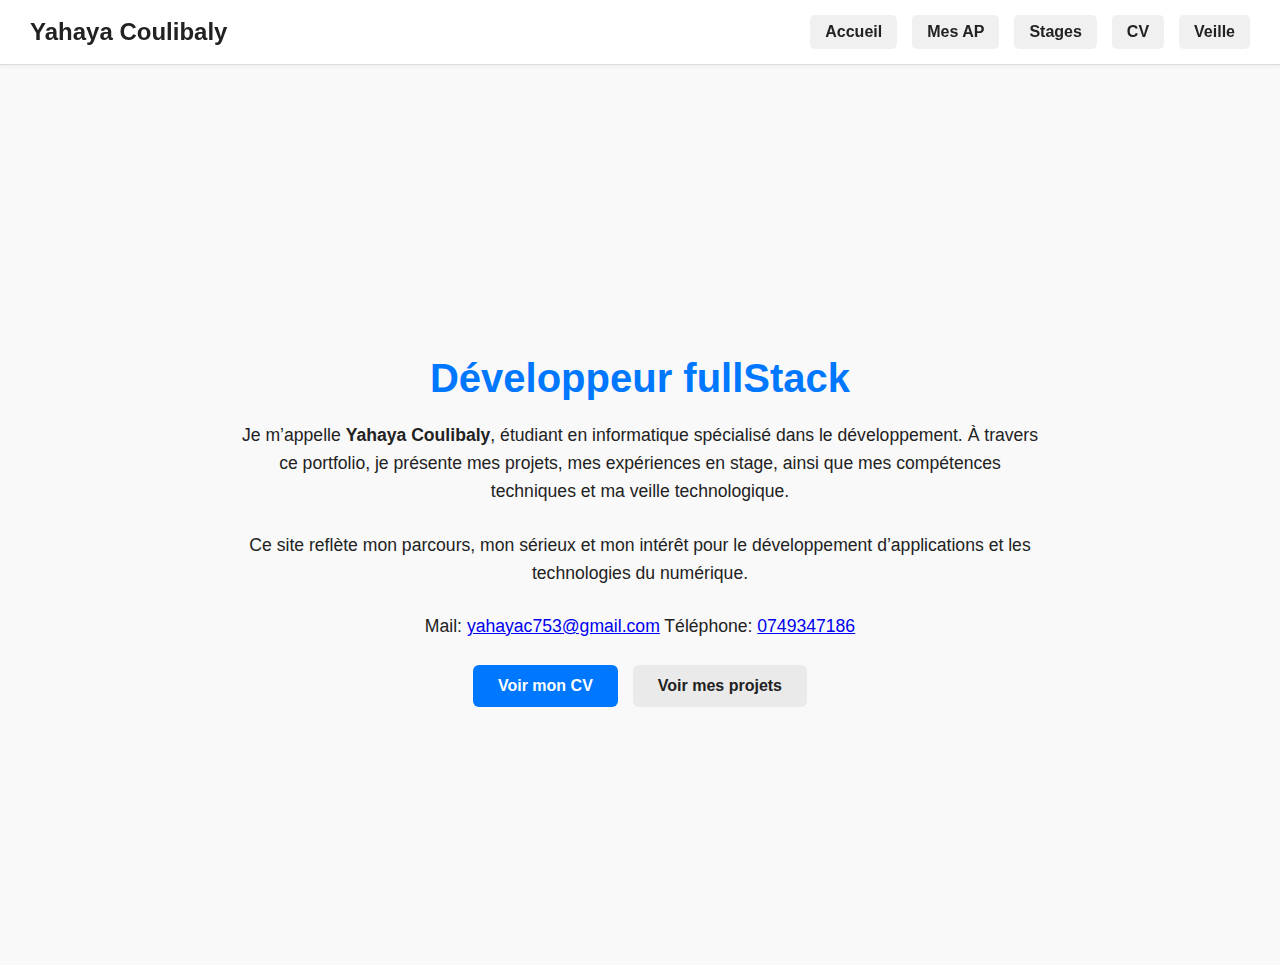
<file: index.html>
<!DOCTYPE html>
<html lang="fr">
<head>
  <meta charset="UTF-8">
  <meta name="viewport" content="width=device-width, initial-scale=1.0">
  <title>Portfolio | Yahaya Coulibaly</title>

  <style>
    body {
      margin: 0;
      font-family: Arial, sans-serif;
      background-color: #f9f9f9;
      color: #222;
    }

    /* ===== HEADER ===== */
    header {
      background: #ffffff;
      border-bottom: 1px solid #ddd;
      display: flex;
      justify-content: space-between;
      align-items: center;
      padding: 15px 30px;
      position: sticky;
      top: 0;
      z-index: 1000;
      box-shadow: 0 2px 4px rgba(0,0,0,0.05);
    }

    header h1 {
      font-size: 1.5rem;
      margin: 0;
    }

    nav {
      display: flex;
      gap: 15px;
    }

    nav a {
      text-decoration: none;
      font-weight: bold;
      color: #222;
      padding: 8px 15px;
      border-radius: 5px;
      background-color: #f0f0f0;
      transition: 0.3s;
    }

    nav a:hover {
      background-color: #0077ff;
      color: #ffffff;
    }

    /* ===== MENU MOBILE ===== */
    .menu-toggle {
      display: none;
      font-size: 1.8rem;
      cursor: pointer;
    }

    @media (max-width: 768px) {
      nav {
        display: none;
        flex-direction: column;
        position: absolute;
        top: 60px;
        right: 30px;
        background: white;
        border: 1px solid #ddd;
        padding: 10px;
        border-radius: 5px;
        box-shadow: 0 2px 8px rgba(0,0,0,0.1);
      }

      nav.active {
        display: flex;
      }

      .menu-toggle {
        display: block;
      }
    }

    /* ===== SECTION ACCUEIL ===== */
    main {
      min-height: calc(100vh - 80px);
      display: flex;
      align-items: center;
      justify-content: center;
      padding: 40px 20px;
    }

    .hero {
      max-width: 800px;
      text-align: center;
    }

    .hero h2 {
      font-size: 2.5rem;
      margin-bottom: 20px;
      color: #0077ff;
    }

    .hero p {
      font-size: 1.1rem;
      line-height: 1.6;
      margin-bottom: 25px;
    }

    .buttons {
      display: flex;
      justify-content: center;
      gap: 15px;
      flex-wrap: wrap;
    }

    .buttons a {
      text-decoration: none;
      padding: 12px 25px;
      border-radius: 6px;
      font-weight: bold;
      transition: 0.3s;
    }

    .btn-primary {
      background-color: #0077ff;
      color: white;
    }

    .btn-primary:hover {
      background-color: #005fcc;
    }

    .btn-secondary {
      background-color: #eaeaea;
      color: #222;
    }

    .btn-secondary:hover {
      background-color: #d5d5d5;
    }
  </style>
</head>

<body>

  <!-- ===== HEADER ===== -->
  <header>
    <h1>Yahaya Coulibaly</h1>
    <span class="menu-toggle" onclick="toggleMenu()">☰</span>
    <nav id="menu">
      <a href="index.html">Accueil</a>
      <a href="AP/MenuAp.html">Mes AP</a>
      <a href="stages.html">Stages</a>
      <a href="CV/cv.html">CV</a>
      <a href="Veille/Veille.html">Veille</a>
    </nav>
  </header>

  <!-- ===== SCRIPT MENU MOBILE ===== -->
  <script>
    function toggleMenu() {
      document.getElementById("menu").classList.toggle("active");
    }
  </script>

  <!-- ===== ACCUEIL ===== -->
  <main>
    <section class="hero">
      <h2>Développeur fullStack</h2>

      <p>
        Je m’appelle <strong>Yahaya Coulibaly</strong>, étudiant en informatique spécialisé dans le développement.
        À travers ce portfolio, je présente mes projets, mes expériences en stage,
        ainsi que mes compétences techniques et ma veille technologique.
      </p>

      <p>
        Ce site reflète mon parcours, mon sérieux et mon intérêt pour le développement d’applications
        et les technologies du numérique.
      </p>
      <p>
        Mail: <a href="mailTo:yahayac753@gmail.com">yahayac753@gmail.com</a>
        Téléphone: <a href="tel:0749347186">0749347186</a>
      </p>

      <div class="buttons">
        <a href="CV/cv.html" class="btn-primary">Voir mon CV</a>
        <a href="AP/MenuAp.html" class="btn-secondary">Voir mes projets</a>
      </div>
    </section>
  </main>

</body>
</html>
</file>
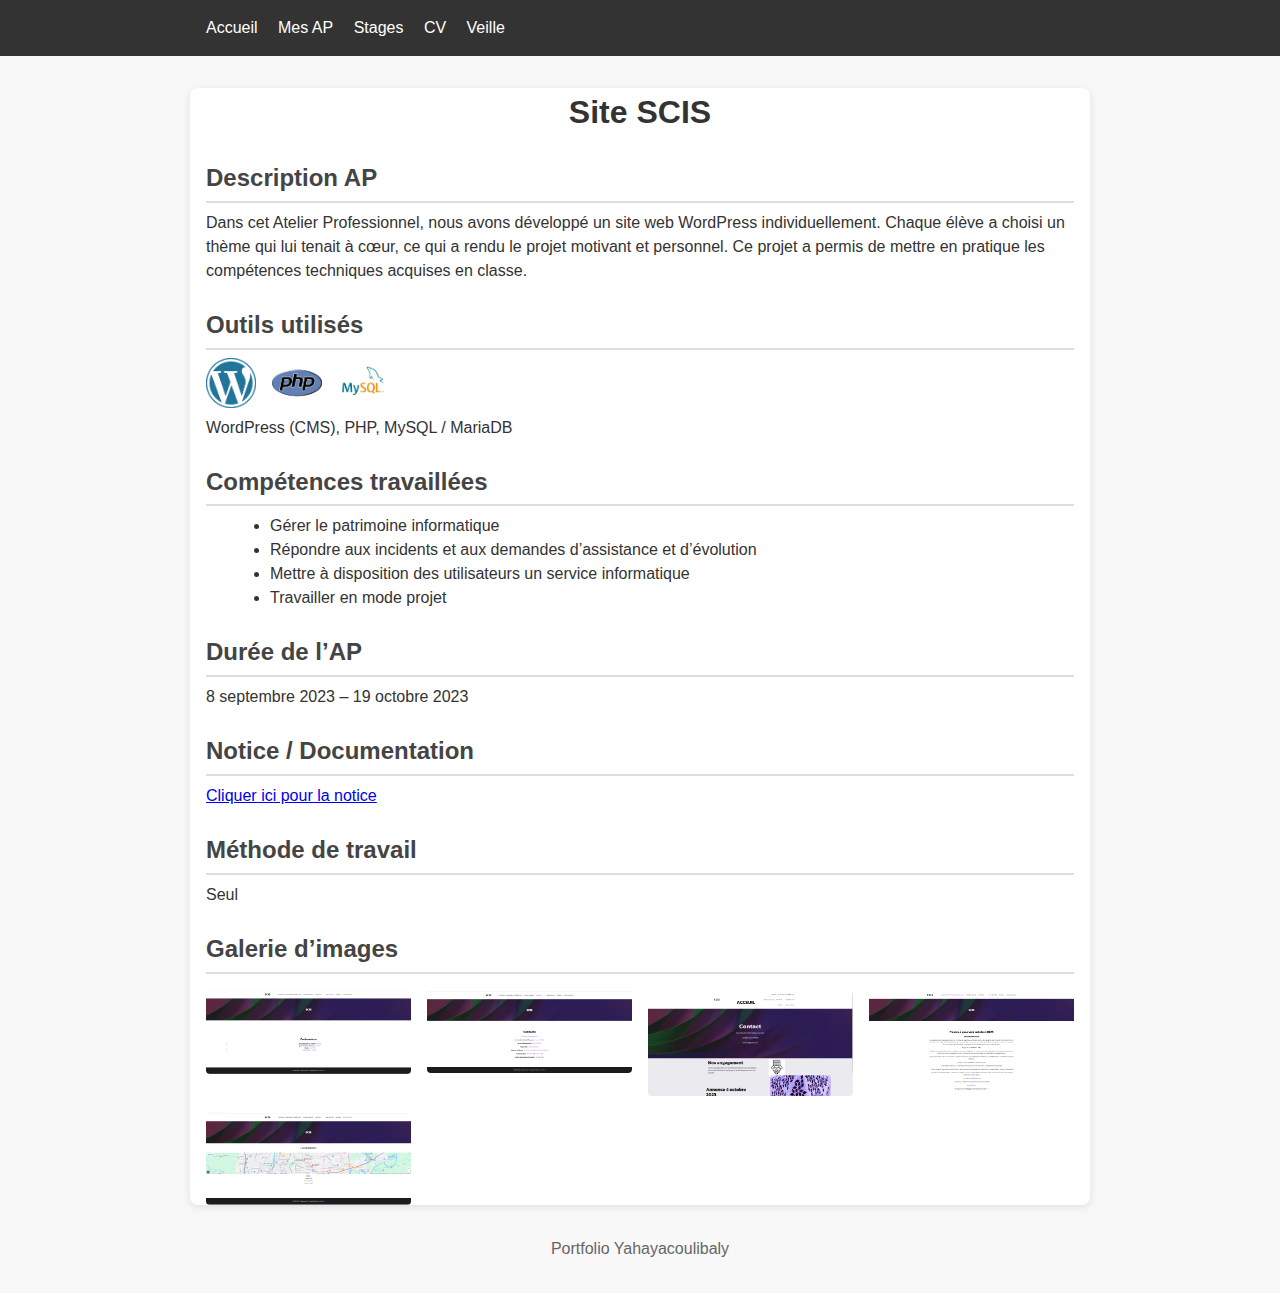
<file: AP/Ap1.html>
<!DOCTYPE html>
<html lang="fr">
<head>
  <meta charset="UTF-8" />
  <meta name="viewport" content="width=device-width, initial-scale=1.0" />
  <title>AP1 — Site SCIS — Portfolio Yahayacoulibaly</title>
  <style>
    * { box-sizing: border-box; }
    body {
      margin: 0;
      padding: 0;
      font-family: Arial, sans-serif;
      background-color: #f8f8f8;
      color: #333;
      line-height: 1.5;
    }
    header {
      background-color: #333;
      color: #fff;
      padding: 1rem 0;
    }
    header nav {
      max-width: 900px;
      margin: 0 auto;
      padding: 0 1rem;
    }
    header nav a {
      color: #fff;
      text-decoration: none;
      margin-right: 1rem;
    }
    main {
      max-width: 900px;
      margin: 2rem auto;
      padding: 0 1rem;
      background: #fff;
      border-radius: 8px;
      box-shadow: 0 2px 8px rgba(0,0,0,0.1);
    }
    main h1 {
      margin-top: 1.5rem;
      font-size: 2rem;
      text-align: center;
    }
    .section {
      margin: 1.5rem 0;
    }
    .section h2 {
      margin-bottom: 0.5rem;
      color: #444;
      border-bottom: 2px solid #ddd;
      padding-bottom: 0.3rem;
    }
    .section p, .section ul {
      margin-top: 0.5rem;
    }
    .section ul {
      list-style: disc;
      margin-left: 1.5rem;
    }
    .tools-logos {
      display: flex;
      gap: 1rem;
      flex-wrap: wrap;
      margin-top: 0.5rem;
    }
    .tools-logos img {
      height: 50px;
      object-fit: contain;
    }
    .gallery {
      display: grid;
      grid-template-columns: repeat(auto-fit, minmax(200px, 1fr));
      gap: 1rem;
      margin-top: 1rem;
    }
    .gallery img {
      width: 100%;
      height: auto;
      border-radius: 4px;
      object-fit: cover;
    }
    footer {
      text-align: center;
      margin: 2rem 0;
      color: #666;
    }
  </style>
</head>
<body>

  <header>
    <nav>
      <a href="../index.html">Accueil</a>
      <a href="./MenuAp.html">Mes AP</a>
      <a href="../Stage/MenuStage.html">Stages</a>
      <a href="../CV/cv.html">CV</a>
      <a href="../Veille/Veille.html">Veille</a>
    </nav>
  </header>

  <main>
    <h1>Site SCIS</h1>

    <div class="section">
      <h2>Description AP</h2>
      <p>
        Dans cet Atelier Professionnel, nous avons développé un site web WordPress individuellement.  
        Chaque élève a choisi un thème qui lui tenait à cœur, ce qui a rendu le projet motivant et personnel.  
        Ce projet a permis de mettre en pratique les compétences techniques acquises en classe.
      </p>
    </div>

    <div class="section">
      <h2>Outils utilisés</h2>
      <div class="tools-logos">
        <img src="./photo AP1/image.png" alt="WordPress" />
        <img src="./photo AP1/téléchargement.png" alt="PHP" />
        <img src="./photo AP1/téléchargement (1).png" alt="MySQL / MariaDB" />
      </div>
      <p>WordPress (CMS), PHP, MySQL / MariaDB</p>
    </div>

    <div class="section">
      <h2>Compétences travaillées</h2>
      <ul>
        <li>Gérer le patrimoine informatique</li>
        <li>Répondre aux incidents et aux demandes d’assistance et d’évolution</li>
        <li>Mettre à disposition des utilisateurs un service informatique</li>
        <li>Travailler en mode projet</li>
      </ul>
    </div>

    <div class="section">
      <h2>Durée de l’AP</h2>
      <p>8 septembre 2023 – 19 octobre 2023</p>
    </div>

    <div class="section">
      <h2>Notice / Documentation</h2>
      <p><a href="https://docs.google.com/document/d/1smzh00zVri_-pxL7XsAdwfmt5E0gtmDh/edit">Cliquer ici pour la notice</a></p>
    </div>

    <div class="section">
      <h2>Méthode de travail</h2>
      <p>Seul</p>
    </div>

    <div class="section">
      <h2>Galerie d’images</h2>
      <div class="gallery">
        <img src="./photo AP1/tp1 b.PNG" alt="Page d’accueil" />
        <img src="./photo AP1/tp1 v.PNG" alt="Page localisation" />
        <img src="./photo AP1/tp1.PNG" alt="Page évènement" />
        <img src="./photo AP1/tp1c.PNG" alt="Page contact" />
        <img src="./photo AP1/tp1n.PNG" alt="Page partenaire" />
      </div>
    </div>
  </main>

  <footer>
    Portfolio Yahayacoulibaly
  </footer>

</body>
</html>
</file>
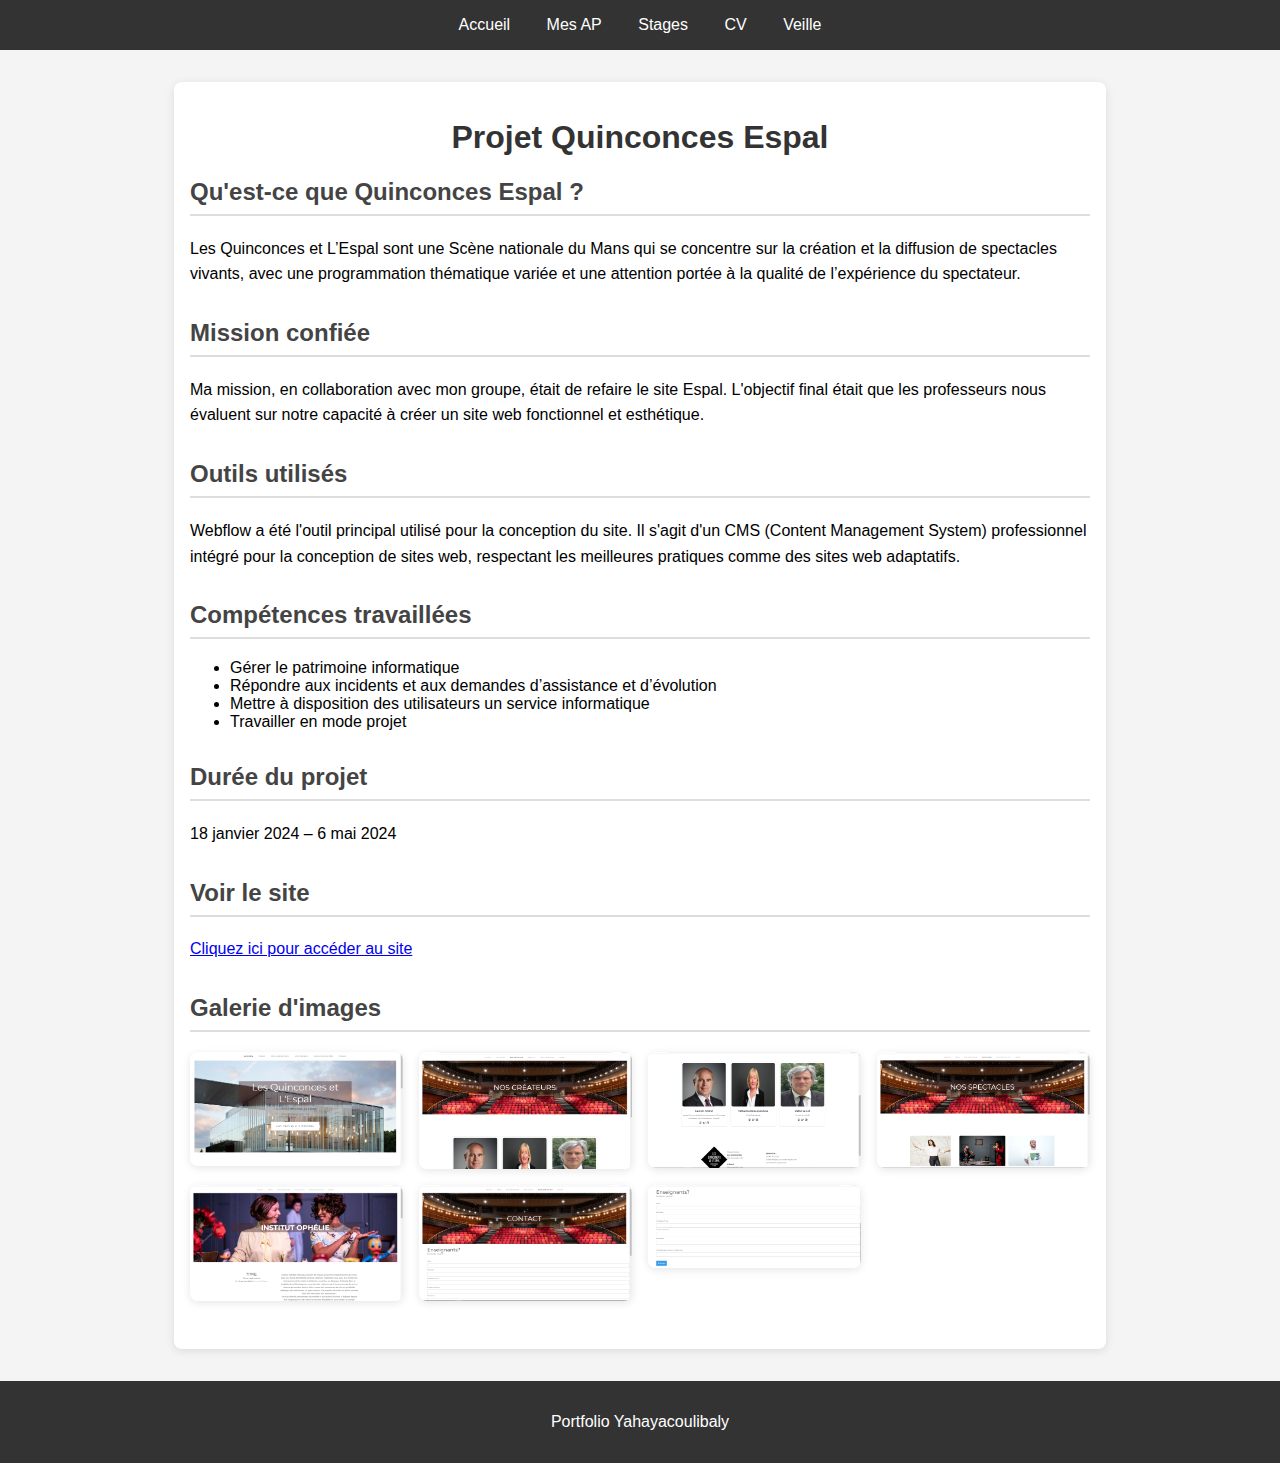
<file: AP/Ap2.html>
<!DOCTYPE html>
<html lang="fr">
<head>
  <meta charset="UTF-8">
  <meta name="viewport" content="width=device-width, initial-scale=1.0">
  <title>AP2 — Quinconces Espal — Portfolio Yahayacoulibaly</title>
  <style>
    body {
      font-family: Arial, sans-serif;
      background-color: #f4f4f4;
      margin: 0;
      padding: 0;
    }
    header {
      background-color: #333;
      color: white;
      padding: 1rem;
      text-align: center;
    }
    header nav a {
      color: white;
      text-decoration: none;
      margin: 0 1rem;
    }
    main {
      max-width: 900px;
      margin: 2rem auto;
      padding: 1rem;
      background-color: white;
      border-radius: 8px;
      box-shadow: 0 2px 10px rgba(0, 0, 0, 0.1);
    }
    h1 {
      text-align: center;
      color: #333;
    }
    .section {
      margin-bottom: 2rem;
    }
    .section h2 {
      color: #444;
      border-bottom: 2px solid #ddd;
      padding-bottom: 0.5rem;
    }
    .section p {
      margin-top: 0.5rem;
      line-height: 1.6;
    }
    .gallery {
      display: grid;
      grid-template-columns: repeat(auto-fill, minmax(200px, 1fr));
      gap: 1rem;
    }
    .gallery img {
      width: 100%;
      border-radius: 8px;
      box-shadow: 0 2px 8px rgba(0, 0, 0, 0.1);
    }
    footer {
      text-align: center;
      padding: 1rem;
      background-color: #333;
      color: white;
      margin-top: 2rem;
    }
  </style>
</head>
<body>

  <header>
    <nav>
   <a href="../index.html">Accueil</a>
      <a href="./MenuAp.html">Mes AP</a>
      <a href="../Stage/MenuStage.html">Stages</a>
      <a href="../CV/cv.html">CV</a>
      <a href="../Veille/Veille.html">Veille</a>
    </nav>
  </header>

  <main>
    <h1>Projet Quinconces Espal</h1>

    <div class="section">
      <h2>Qu'est-ce que Quinconces Espal ?</h2>
      <p>Les Quinconces et L’Espal sont une Scène nationale du Mans qui se concentre sur la création et la diffusion de spectacles vivants, avec une programmation thématique variée et une attention portée à la qualité de l’expérience du spectateur.</p>
    </div>

    <div class="section">
      <h2>Mission confiée</h2>
      <p>Ma mission, en collaboration avec mon groupe, était de refaire le site Espal. L'objectif final était que les professeurs nous évaluent sur notre capacité à créer un site web fonctionnel et esthétique.</p>
    </div>

    <div class="section">
      <h2>Outils utilisés</h2>
      <p>Webflow a été l'outil principal utilisé pour la conception du site. Il s'agit d'un CMS (Content Management System) professionnel intégré pour la conception de sites web, respectant les meilleures pratiques comme des sites web adaptatifs.</p>
    </div>

    <div class="section">
      <h2>Compétences travaillées</h2>
      <ul>
        <li>Gérer le patrimoine informatique</li>
        <li>Répondre aux incidents et aux demandes d’assistance et d’évolution</li>
        <li>Mettre à disposition des utilisateurs un service informatique</li>
        <li>Travailler en mode projet</li>
      </ul>
    </div>

    <div class="section">
      <h2>Durée du projet</h2>
      <p>18 janvier 2024 – 6 mai 2024</p>
    </div>

    <div class="section">
      <h2>Voir le site</h2>
      <p><a href="https://quiconces-espal.webflow.io" target="_blank">Cliquez ici pour accéder au site</a></p>
    </div>

    <div class="section">
      <h2>Galerie d'images</h2>
      <div class="gallery">
        <img src="./photo AP1/Capturequinconce.png" alt="Page d'accueil 1">
        <img src="./photo AP1/Capturequinconce4.png" alt="Page d'accueil 2">
        <img src="./photo AP1/Capturequinconce5.png" alt="Page d'accueil 2">
        <img src="./photo AP1/Capturequinconce6.png" alt="Page d'accueil 2">
        <img src="./photo AP1/Capturequinconce8.png" alt="Page d'accueil 2">
        <img src="./photo AP1/Capturequinconce11.png" alt="Page d'accueil 2">
        <img src="./photo AP1/Capturequinconce12.png" alt="Page d'accueil 2">
      </div>
    </div>
  </main>

  <footer>
    <p>Portfolio Yahayacoulibaly</p>
  </footer>

</body>
</html>
</file>
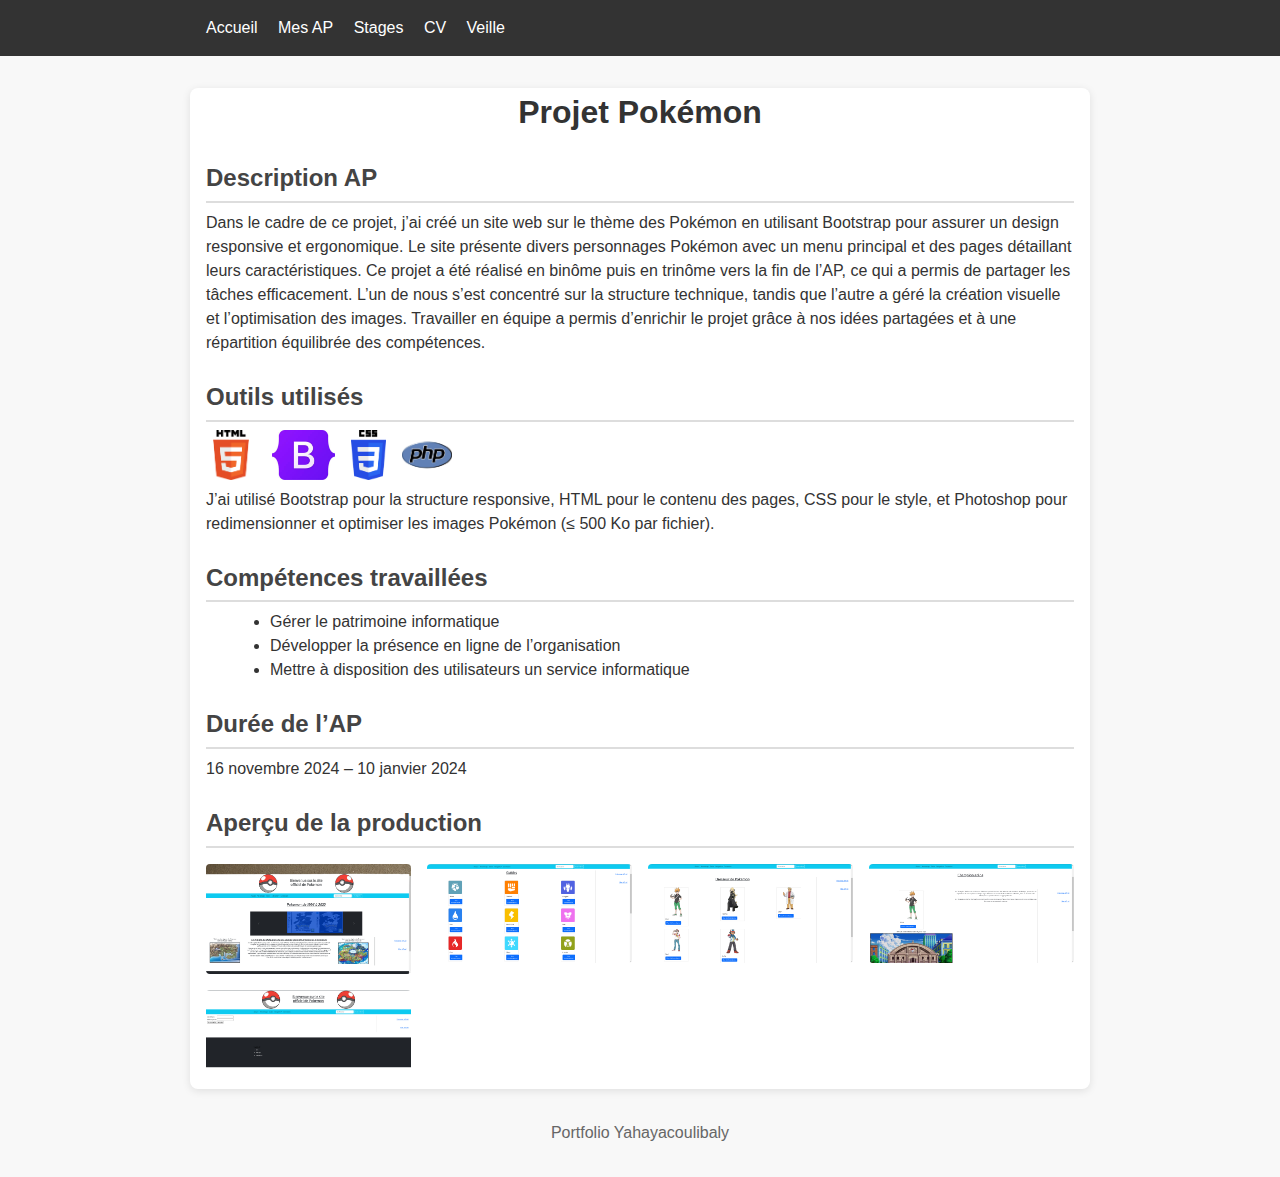
<file: AP/ap3.html>
<!DOCTYPE html>
<html lang="fr">
<head>
  <meta charset="UTF-8" />
  <meta name="viewport" content="width=device-width, initial-scale=1.0" />
  <title>AP3 — Projet Pokémon — Portfolio Yahayacoulibaly</title>
  <style>
    * {
      box-sizing: border-box;
    }
    body {
      margin: 0;
      padding: 0;
      font-family: Arial, sans-serif;
      background-color: #f8f8f8;
      color: #333;
      line-height: 1.5;
    }
    header {
      background-color: #333;
      color: #fff;
      padding: 1rem 0;
    }
    header nav {
      max-width: 900px;
      margin: 0 auto;
      padding: 0 1rem;
    }
    header nav a {
      color: #fff;
      text-decoration: none;
      margin-right: 1rem;
    }
    main {
      max-width: 900px;
      margin: 2rem auto;
      padding: 0 1rem;
      background: #fff;
      border-radius: 8px;
      box-shadow: 0 2px 8px rgba(0,0,0,0.1);
    }
    main h1 {
      margin-top: 1.5rem;
      font-size: 2rem;
      text-align: center;
    }
    .section {
      margin: 1.5rem 0;
    }
    .section h2 {
      margin-bottom: 0.5rem;
      color: #444;
      border-bottom: 2px solid #ddd;
      padding-bottom: 0.3rem;
    }
    .section p, .section ul {
      margin-top: 0.5rem;
    }
    .section ul {
      list-style: disc;
      margin-left: 1.5rem;
    }
    .tools-logos {
      display: flex;
      gap: 1rem;
      flex-wrap: wrap;
      margin-top: 0.5rem;
    }
    .tools-logos img {
      height: 50px;
      object-fit: contain;
    }
    .gallery {
      display: grid;
      grid-template-columns: repeat(auto-fit, minmax(200px, 1fr));
      gap: 1rem;
      margin-top: 1rem;
    }
    .gallery img {
      width: 100%;
      height: auto;
      border-radius: 4px;
      object-fit: cover;
    }
    footer {
      text-align: center;
      margin: 2rem 0;
      color: #666;
    }
  </style>
</head>
<body>

  <header>
    <nav>
     <a href="../index.html">Accueil</a>
      <a href="./MenuAp.html">Mes AP</a>
      <a href="../Stage/MenuStage.html">Stages</a>
      <a href="../CV/cv.html">CV</a>
      <a href="../Veille/Veille.html">Veille</a>
    </nav>
  </header>

  <main>
    <h1>Projet Pokémon</h1>

    <div class="section">
      <h2>Description AP</h2>
      <p>
        Dans le cadre de ce projet, j’ai créé un site web sur le thème des Pokémon en utilisant Bootstrap pour assurer un design responsive et ergonomique.  
        Le site présente divers personnages Pokémon avec un menu principal et des pages détaillant leurs caractéristiques.  
        Ce projet a été réalisé en binôme puis en trinôme vers la fin de l’AP, ce qui a permis de partager les tâches efficacement.  
        L’un de nous s’est concentré sur la structure technique, tandis que l’autre a géré la création visuelle et l’optimisation des images.  
        Travailler en équipe a permis d’enrichir le projet grâce à nos idées partagées et à une répartition équilibrée des compétences.
      </p>
    </div>

    <div class="section">
      <h2>Outils utilisés</h2>
      <div class="tools-logos">
        <img src="./photo AP1/téléchargement (2).png" alt="HTML5" />
        <img src="./photo AP1/téléchargement.jpeg" alt="Bootstrap" />
        <img src="./photo AP1/téléchargement (3).png" alt="CSS3" />
        <img src="./photo AP1/téléchargement.png" alt="PHP" />
        <!-- ajoute les logos que tu utilises, par exemple Photoshop si tu l’as utilisé -->
      </div>
      <p>
        J’ai utilisé Bootstrap pour la structure responsive, HTML pour le contenu des pages, CSS pour le style, et Photoshop pour redimensionner et optimiser les images Pokémon (≤ 500 Ko par fichier).
      </p>
    </div>

    <div class="section">
      <h2>Compétences travaillées</h2>
      <ul>
        <li>Gérer le patrimoine informatique</li>
        <li>Développer la présence en ligne de l’organisation</li>
        <li>Mettre à disposition des utilisateurs un service informatique</li>
      </ul>
    </div>

    <div class="section">
      <h2>Durée de l’AP</h2>
      <p>16 novembre 2024 – 10 janvier 2024</p>
    </div>

    <div class="section">
      <h2>Aperçu de la production</h2>
      <div class="gallery">
        <img src="./photo AP1/pokemon 1_edited.jpg" alt="Capture 1" />
        <img src="./photo AP1/pokemon2_edited.jpg" alt="Capture 2" />
        <img src="./photo AP1/pokemon5_edited.jpg" alt="Capture 3" />
        <img src="./photo AP1/pokemon 6_edited.jpg" alt="Capture 4" />
        <img src="./photo AP1/pokemon7_edited.jpg" alt="Capture 5" />
      </div>
    </div>
  </main>

  <footer>
    Portfolio Yahayacoulibaly
  </footer>

</body>
</html>
</file>
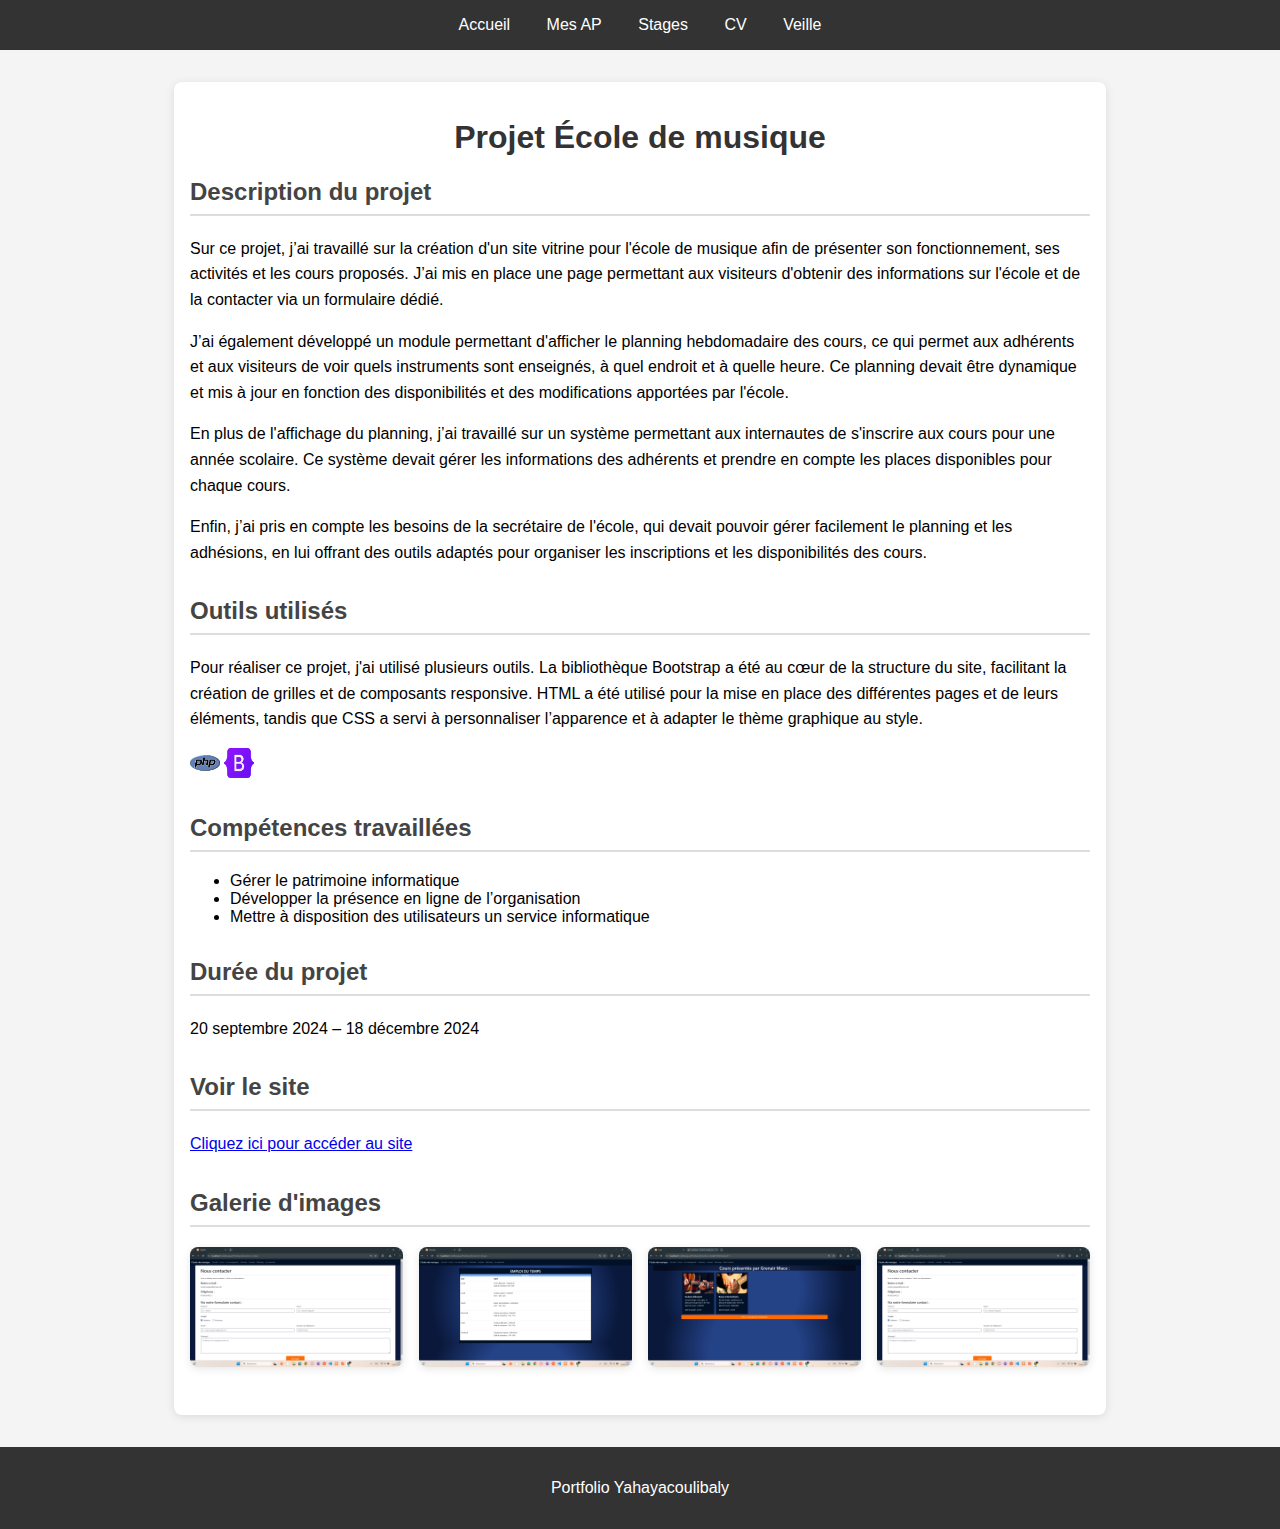
<file: AP/ap4.html>
<!DOCTYPE html>
<html lang="fr">
<head>
  <meta charset="UTF-8">
  <meta name="viewport" content="width=device-width, initial-scale=1.0">
  <title>AP4 — École de musique — Portfolio Yahayacoulibaly</title>
  <style>
    body {
      font-family: Arial, sans-serif;
      background-color: #f4f4f4;
      margin: 0;
      padding: 0;
    }
    header {
      background-color: #333;
      color: white;
      padding: 1rem;
      text-align: center;
    }
    header nav a {
      color: white;
      text-decoration: none;
      margin: 0 1rem;
    }
    main {
      max-width: 900px;
      margin: 2rem auto;
      padding: 1rem;
      background-color: white;
      border-radius: 8px;
      box-shadow: 0 2px 10px rgba(0, 0, 0, 0.1);
    }
    h1 {
      text-align: center;
      color: #333;
    }
    .section {
      margin-bottom: 2rem;
    }
    .section h2 {
      color: #444;
      border-bottom: 2px solid #ddd;
      padding-bottom: 0.5rem;
    }
    .section p {
      margin-top: 0.5rem;
      line-height: 1.6;
    }
    .gallery {
      display: grid;
      grid-template-columns: repeat(auto-fill, minmax(200px, 1fr));
      gap: 1rem;
    }
    .gallery img {
      width: 100%;
      border-radius: 8px;
      box-shadow: 0 2px 8px rgba(0, 0, 0, 0.1);
    }
    footer {
      text-align: center;
      padding: 1rem;
      background-color: #333;
      color: white;
      margin-top: 2rem;
    }
    .animage{
      width: 30px;
      height: 30px;
    }
  </style>
</head>
<body>

  <header>
    <nav>
      <a href="../index.html">Accueil</a>
      <a href="./MenuAp.html">Mes AP</a>
      <a href="../Stage/MenuStage.html">Stages</a>
      <a href="../CV/cv.html">CV</a>
      <a href="../Veille/Veille.html">Veille</a>
    </nav>
  </header>

  <main>
    <h1>Projet École de musique</h1>

    <div class="section">
      <h2>Description du projet</h2>
      <p>Sur ce projet, j’ai travaillé sur la création d'un site vitrine pour l'école de musique afin de présenter son fonctionnement, ses activités et les cours proposés. J’ai mis en place une page permettant aux visiteurs d'obtenir des informations sur l'école et de la contacter via un formulaire dédié.</p>
      <p>J’ai également développé un module permettant d'afficher le planning hebdomadaire des cours, ce qui permet aux adhérents et aux visiteurs de voir quels instruments sont enseignés, à quel endroit et à quelle heure. Ce planning devait être dynamique et mis à jour en fonction des disponibilités et des modifications apportées par l'école.</p>
      <p>En plus de l'affichage du planning, j’ai travaillé sur un système permettant aux internautes de s'inscrire aux cours pour une année scolaire. Ce système devait gérer les informations des adhérents et prendre en compte les places disponibles pour chaque cours.</p>
      <p>Enfin, j’ai pris en compte les besoins de la secrétaire de l'école, qui devait pouvoir gérer facilement le planning et les adhésions, en lui offrant des outils adaptés pour organiser les inscriptions et les disponibilités des cours.</p>
    </div>

    <div class="section">
      <h2>Outils utilisés</h2>
      <p>Pour réaliser ce projet, j'ai utilisé plusieurs outils. La bibliothèque Bootstrap a été au cœur de la structure du site, facilitant la création de grilles et de composants responsive. HTML a été utilisé pour la mise en place des différentes pages et de leurs éléments, tandis que CSS a servi à personnaliser l’apparence et à adapter le thème graphique au style.</p>
      <img class="animage" src="./photo AP1/téléchargement.png" alt="PHP" />
      <img class="animage" src="./photo AP1/téléchargement.jpeg" alt="Bootstrap" />
    </div>

    <div class="section">
      <h2>Compétences travaillées</h2>
      <ul>
        <li>Gérer le patrimoine informatique</li>
        <li>Développer la présence en ligne de l’organisation</li>
        <li>Mettre à disposition des utilisateurs un service informatique</li>
      </ul>
    </div>

    <div class="section">
      <h2>Durée du projet</h2>
      <p>20 septembre 2024 – 18 décembre 2024</p>
    </div>

    <div class="section">
      <h2>Voir le site</h2>
      <p><a href="https://yahayac753.wixsite.com/porfolioyahayacoulib/ap4" target="_blank">Cliquez ici pour accéder au site</a></p>
    </div>

    <div class="section">
      <h2>Galerie d'images</h2>
      <div class="gallery">
        <img src="./photo AP1/Capture d'écran 2025-02-25 110130.png" alt="Page d'accueil">
        <img src="./photo AP1/Capture d'écran 2025-02-25 110148.png" alt="Page des cours">
        <img src="./photo AP1/Capture d'écran 2025-02-25 110419.png" alt="Page de contact">
        <img src="./photo AP1/contacter.png" alt="Page d'inscription">
        
      </div>
    </div>
  </main>

  <footer>
    <p>Portfolio Yahayacoulibaly</p>
  </footer>

</body>
</html>
</file>
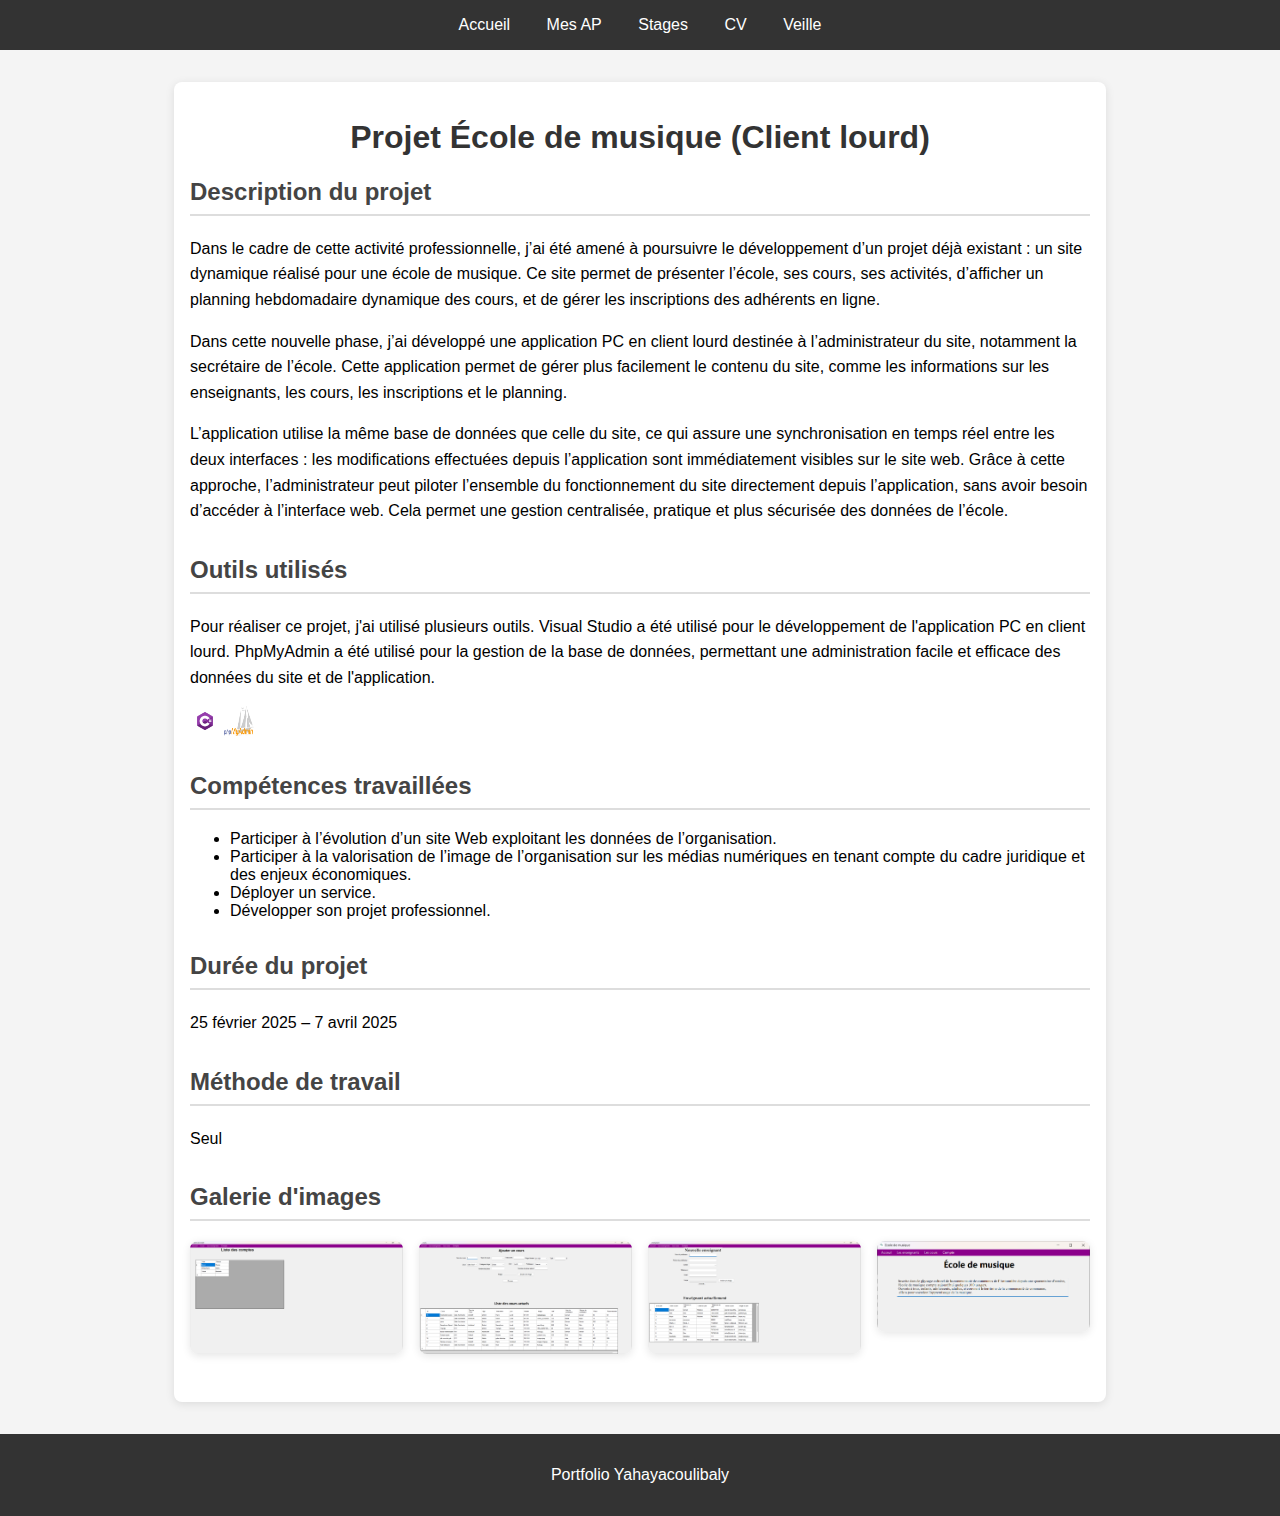
<file: AP/Ap5.html>
<!DOCTYPE html>
<html lang="fr">
<head>
  <meta charset="UTF-8">
  <meta name="viewport" content="width=device-width, initial-scale=1.0">
  <title>AP5 — École de musique — Portfolio Yahayacoulibaly</title>
  <style>
    body {
      font-family: Arial, sans-serif;
      background-color: #f4f4f4;
      margin: 0;
      padding: 0;
    }
    header {
      background-color: #333;
      color: white;
      padding: 1rem;
      text-align: center;
    }
    header nav a {
      color: white;
      text-decoration: none;
      margin: 0 1rem;
    }
    main {
      max-width: 900px;
      margin: 2rem auto;
      padding: 1rem;
      background-color: white;
      border-radius: 8px;
      box-shadow: 0 2px 10px rgba(0, 0, 0, 0.1);
    }
    h1 {
      text-align: center;
      color: #333;
    }
    .section {
      margin-bottom: 2rem;
    }
    .section h2 {
      color: #444;
      border-bottom: 2px solid #ddd;
      padding-bottom: 0.5rem;
    }
    .section p {
      margin-top: 0.5rem;
      line-height: 1.6;
    }
    .gallery {
      display: grid;
      grid-template-columns: repeat(auto-fill, minmax(200px, 1fr));
      gap: 1rem;
    }
    .gallery img {
      width: 100%;
      border-radius: 8px;
      box-shadow: 0 2px 8px rgba(0, 0, 0, 0.1);
    }
    footer {
      text-align: center;
      padding: 1rem;
      background-color: #333;
      color: white;
      margin-top: 2rem;
    }
    .animage{
      width: 30px;
      height: 30px;
    }
  </style>
</head>
<body>

  <header>
    <nav>
     <a href="../index.html">Accueil</a>
      <a href="./MenuAp.html">Mes AP</a>
      <a href="../Stage/MenuStage.html">Stages</a>
      <a href="../CV/cv.html">CV</a>
      <a href="../Veille/Veille.html">Veille</a>
    </nav>
  </header>

  <main>
    <h1>Projet École de musique (Client lourd)</h1>

    <div class="section">
      <h2>Description du projet</h2>
      <p>Dans le cadre de cette activité professionnelle, j’ai été amené à poursuivre le développement d’un projet déjà existant : un site dynamique réalisé pour une école de musique. Ce site permet de présenter l’école, ses cours, ses activités, d’afficher un planning hebdomadaire dynamique des cours, et de gérer les inscriptions des adhérents en ligne.</p>
      <p>Dans cette nouvelle phase, j’ai développé une application PC en client lourd destinée à l’administrateur du site, notamment la secrétaire de l’école. Cette application permet de gérer plus facilement le contenu du site, comme les informations sur les enseignants, les cours, les inscriptions et le planning.</p>
      <p>L’application utilise la même base de données que celle du site, ce qui assure une synchronisation en temps réel entre les deux interfaces : les modifications effectuées depuis l’application sont immédiatement visibles sur le site web. Grâce à cette approche, l’administrateur peut piloter l’ensemble du fonctionnement du site directement depuis l’application, sans avoir besoin d’accéder à l’interface web. Cela permet une gestion centralisée, pratique et plus sécurisée des données de l’école.</p>
    </div>

    <div class="section">
      <h2>Outils utilisés</h2>
      <p>Pour réaliser ce projet, j'ai utilisé plusieurs outils. Visual Studio a été utilisé pour le développement de l'application PC en client lourd. PhpMyAdmin a été utilisé pour la gestion de la base de données, permettant une administration facile et efficace des données du site et de l'application.</p>
      <img class="animage" src="./photo AP1/téléchargement (4).png" alt="c#">
      <img class="animage" src="./photo AP1/téléchargement (5).png" alt="PHPMA">
      
    </div>

    <div class="section">
      <h2>Compétences travaillées</h2>
      <ul>
        <li>Participer à l’évolution d’un site Web exploitant les données de l’organisation.</li>
        <li>Participer à la valorisation de l’image de l’organisation sur les médias numériques en tenant compte du cadre juridique et des enjeux économiques.</li>
        <li>Déployer un service.</li>
        <li>Développer son projet professionnel.</li>
      </ul>
    </div>

    <div class="section">
      <h2>Durée du projet</h2>
      <p>25 février 2025 – 7 avril 2025</p>
    </div>

    <div class="section">
      <h2>Méthode de travail</h2>
      <p>Seul</p>
    </div>

    <div class="section">
      <h2>Galerie d'images</h2>
      <div class="gallery">
        <img src="../AP/photo AP1/compte.png" alt="Interface de l'application">
        <img src="./photo AP1/cours.png" alt="Page d'accueil du site">
        <img src="./photo AP1/enseignant.png" alt="Page des cours">
        <img src="./photo AP1/menusite.png" alt="Page d'inscription">
      </div>
    </div>
  </main>

  <footer>
    <p>Portfolio Yahayacoulibaly</p>
  </footer>

</body>
</html>
</file>
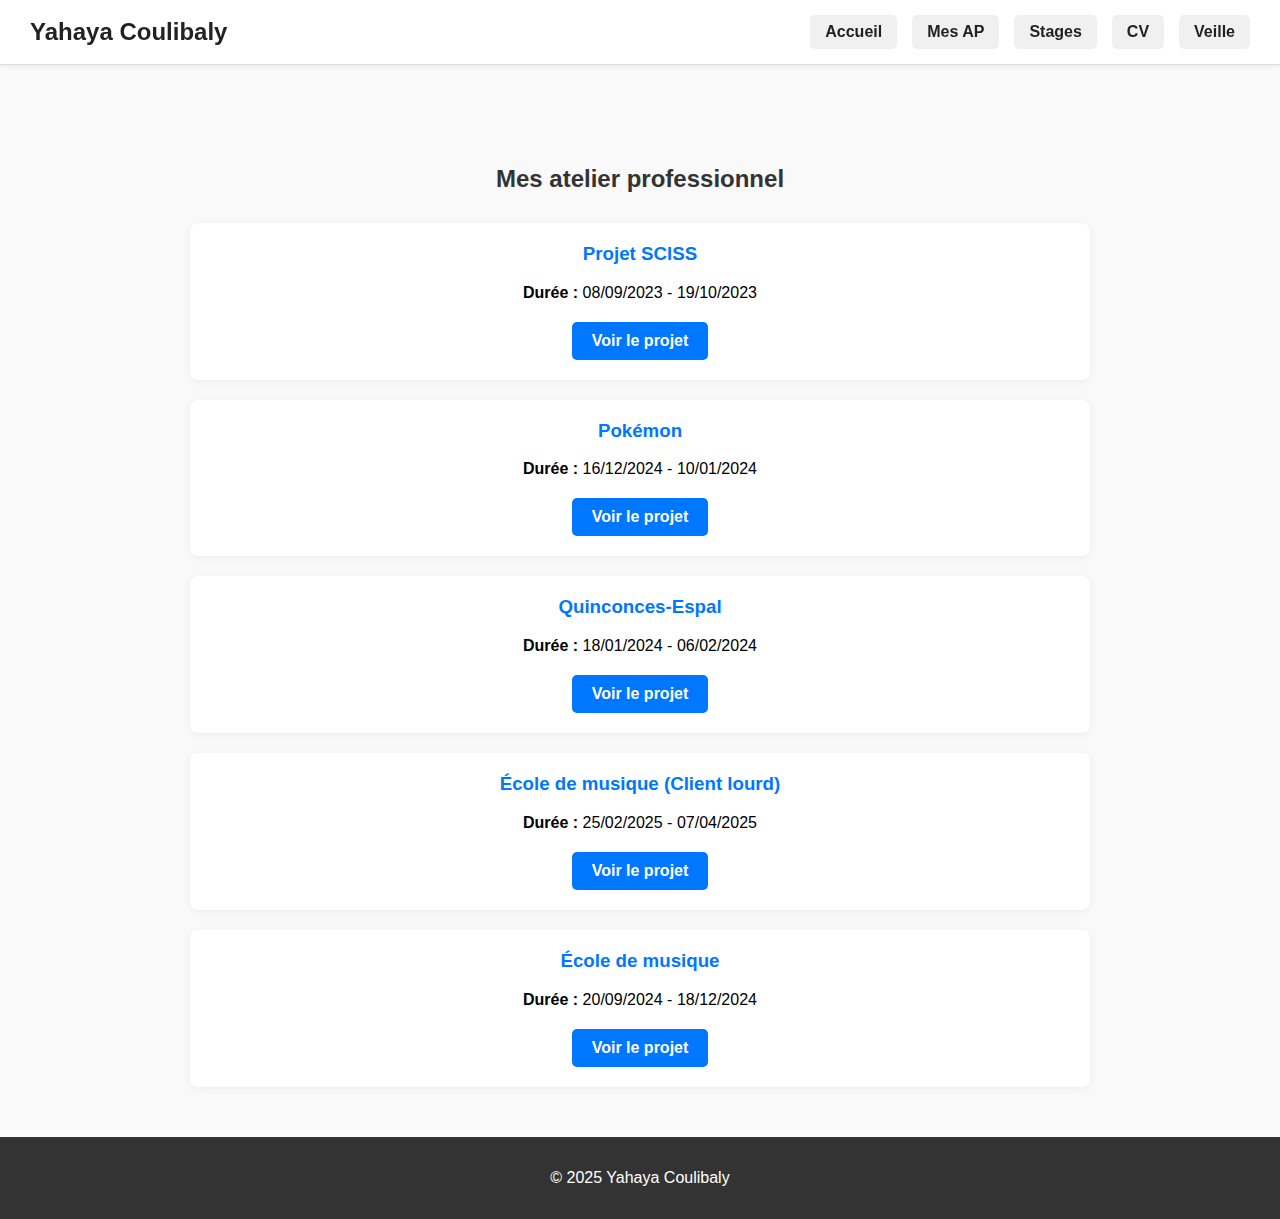
<file: AP/MenuAp.html>
<!DOCTYPE html>
<html lang="fr">
<head>
  <meta charset="UTF-8">
  <meta name="viewport" content="width=device-width, initial-scale=1.0">
  <title>Mes AP - Yahaya Coulibaly</title>
  <style>
    body {
      margin: 0;
      font-family: Arial, sans-serif;
      background-color: #f9f9f9;
    }

    /* Menu en haut */
    header {
      background: white;
      border-bottom: 1px solid #ddd;
      display: flex;
      justify-content: space-between;
      align-items: center;
      padding: 15px 30px;
      position: sticky;
      top: 0;
      z-index: 1000;
      box-shadow: 0 2px 4px rgba(0,0,0,0.05);
    }

    header h1 {
      font-size: 1.5rem;
      margin: 0;
      color: #222;
    }

    nav {
      display: flex;
      gap: 15px;
    }

    nav a {
      color: #222;
      text-decoration: none;
      font-weight: bold;
      padding: 8px 15px;
      border-radius: 5px;
      transition: all 0.3s ease;
      background-color: #f0f0f0;
    }

    nav a:hover {
      color: white;
      background-color: #0077ff;
    }

    /* Menu mobile */
    .menu-toggle {
      display: none;
      font-size: 1.8rem;
      cursor: pointer;
      color: #222;
    }

    @media (max-width: 768px) {
      nav {
        display: none;
        flex-direction: column;
        background: white;
        position: absolute;
        top: 60px;
        right: 30px;
        width: 180px;
        border: 1px solid #ddd;
        border-radius: 5px;
        padding: 10px;
        box-shadow: 0 2px 8px rgba(0,0,0,0.1);
      }

      nav.active {
        display: flex;
      }

      .menu-toggle {
        display: block;
      }
    }

    /* Section principale */
    main {
      max-width: 900px;
      margin: 100px auto 50px;
      padding: 0 20px;
    }

    main h2 {
      text-align: center;
      margin-bottom: 30px;
      color: #333;
    }

    .project {
      background-color: white;
      padding: 20px;
      margin-bottom: 20px;
      border-radius: 8px;
      box-shadow: 0 2px 8px rgba(0,0,0,0.05);
      text-align: center;
    }

    .project h3 {
      margin-top: 0;
      color: #0077ff;
    }

    .project p {
      margin: 10px 0;
    }

    .project a.btn {
      display: inline-block;
      padding: 10px 20px;
      margin-top: 10px;
      background-color: #0077ff;
      color: white;
      text-decoration: none;
      border-radius: 5px;
      font-weight: bold;
      transition: background-color 0.3s;
    }

    .project a.btn:hover {
      background-color: #005bbb;
    }

    footer {
      text-align: center;
      padding: 1rem;
      background-color: #333;
      color: white;
      margin-top: 2rem;
    }
  </style>
</head>
<body>

  <header>
    <h1>Yahaya Coulibaly</h1>
    <span class="menu-toggle" onclick="toggleMenu()">☰</span>
    <nav id="menu">
      <a href="../index.html">Accueil</a>
      <a href="MenuAp.html">Mes AP</a>
      <a href="../Stage/MenuStage.html">Stages</a>
      <a href="../CV/cv.html">CV</a>
      <a href="veille.html">Veille</a>
    </nav>
  </header>

  <script>
    function toggleMenu() {
      document.getElementById("menu").classList.toggle("active");
    }
  </script>

  <main>
    <h2>Mes atelier professionnel</h2>

    <section class="project">
      <h3>Projet SCISS</h3>
      <p><strong>Durée :</strong> 08/09/2023 - 19/10/2023</p>
      <a href="./Ap1.html" class="btn">Voir le projet</a>
    </section>

    <section class="project">
      <h3>Pokémon</h3>
      <p><strong>Durée :</strong> 16/12/2024 - 10/01/2024</p>
      <a href="./ap3.html" class="btn">Voir le projet</a>
    </section>

    <section class="project">
      <h3>Quinconces-Espal</h3>
      <p><strong>Durée :</strong> 18/01/2024 - 06/02/2024</p>
      <a href="./Ap2.html" class="btn">Voir le projet</a>
    </section>

    <section class="project">
      <h3>École de musique (Client lourd)</h3>
      <p><strong>Durée :</strong> 25/02/2025 - 07/04/2025</p>
      <a href="./Ap5.html" class="btn">Voir le projet</a>
    </section>

    <section class="project">
      <h3>École de musique</h3>
      <p><strong>Durée :</strong> 20/09/2024 - 18/12/2024</p>
      <a href="./ap4.html" class="btn">Voir le projet</a>
    </section>
  </main>

  <footer>
    <p>&copy; 2025 Yahaya Coulibaly</p>
  </footer>

</body>
</html>
</file>
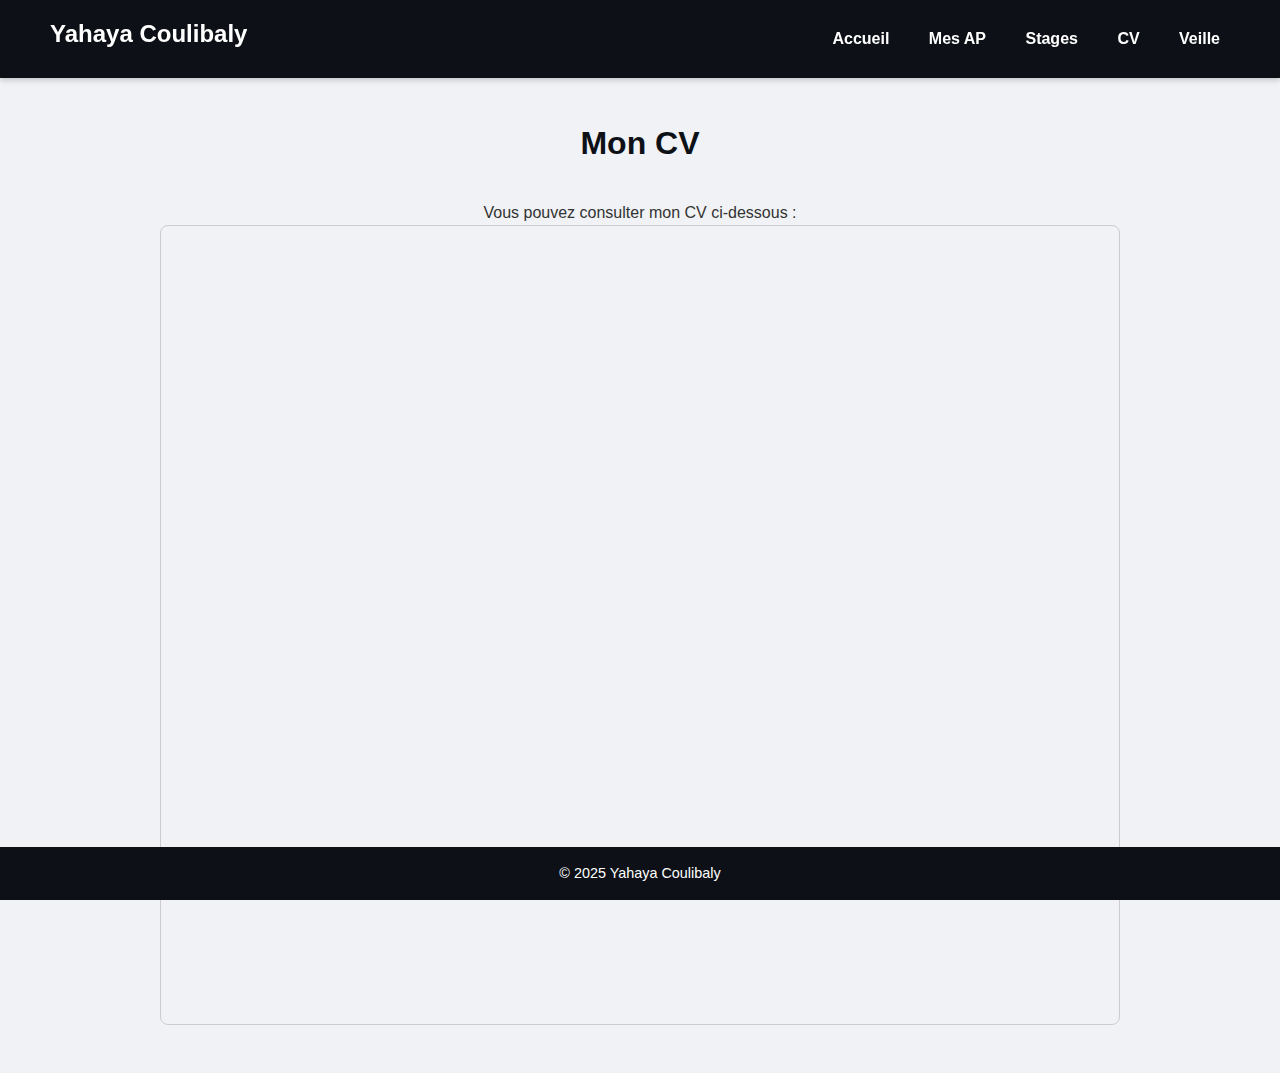
<file: CV/cv.html>
<!DOCTYPE html>
<html lang="fr">
<head>
  <meta charset="UTF-8">
  <meta name="viewport" content="width=device-width, initial-scale=1.0">
  <title>CV - Yahaya Coulibaly</title>
  <link rel="stylesheet" href="style.css">
  <style>
    body {
      margin: 0;
      font-family: 'Segoe UI', Tahoma, Geneva, Verdana, sans-serif;
      background-color: #f0f2f5;
      color: #333;
    }

    header {
      background-color: #0d1117;
      color: white;
      display: flex;
      justify-content: space-between;
      align-items: center;
      padding: 15px 50px;
      position: sticky;
      top: 0;
      z-index: 1000;
      box-shadow: 0 2px 6px rgba(0,0,0,0.2);
    }

    header h1 {
      font-size: 1.5rem;
    }

    header nav a {
      color: white;
      text-decoration: none;
      margin-left: 25px;
      font-weight: 600;
      transition: all 0.3s ease;
    }

    header nav a:hover {
      color: #58a6ff;
    }

    main {
      max-width: 1000px;
      margin: 40px auto;
      padding: 0 20px;
      text-align: center;
    }

    h2 {
      font-size: 2rem;
      margin-bottom: 30px;
      color: #0d1117;
    }

    iframe {
      width: 100%;
      height: 800px;
      border: 1px solid #ccc;
      border-radius: 8px;
    }

    footer {
      background-color: #0d1117;
      color: white;
      text-align: center;
      padding: 15px 0;
      margin-top: 50px;
      font-size: 0.9rem;
    }
  </style>
</head>
<body>

  <header>
    <h1>Yahaya Coulibaly</h1>
    <nav>
     <a href="../index.html">Accueil</a>
      <a href="../AP/MenuAp.html">Mes AP</a>
      <a href="../Stage/MenuStage.html">Stages</a>
      <a href="../CV/cv.html">CV</a>
      <a href="../Veille/Veille.html">Veille</a>
    </nav>
  </header>

  <main>
    <h2>Mon CV</h2>
    <p>Vous pouvez consulter mon CV ci-dessous :</p>
    <iframe src="Mon-CV.pdf" title="CV de Yahaya Coulibaly"></iframe>
  </main>

  <footer>
    <p>&copy; 2025 Yahaya Coulibaly</p>
  </footer>

</body>
</html>
</file>
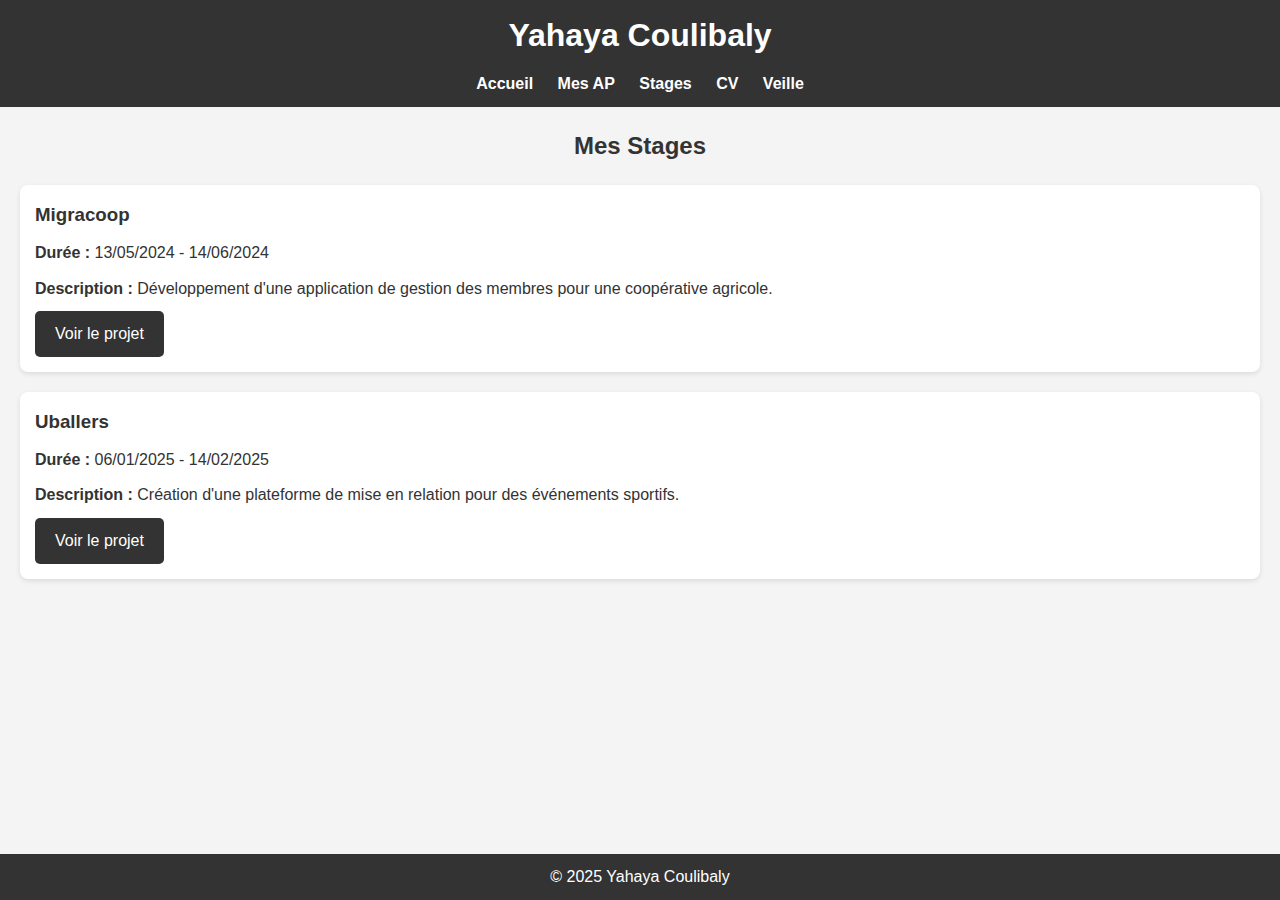
<file: Stage/MenuStage.html>
<!DOCTYPE html>
<html lang="fr">
<head>
  <meta charset="UTF-8">
  <meta name="viewport" content="width=device-width, initial-scale=1.0">
  <title>Mes Stages - Yahaya Coulibaly</title>
  <link rel="stylesheet" href="style.css">
</head>
<body>

  <header>
    <h1>Yahaya Coulibaly</h1>
    <nav>
       <a href="../index.html">Accueil</a>
      <a href="../AP/MenuAp.html">Mes AP</a>
      <a href="../Stage/MenuStage.html">Stages</a>
      <a href="../CV/cv.html">CV</a>
      <a href="../Veille/Veille.html">Veille</a>
    </nav>
  </header>

  <main>
    <h2>Mes Stages</h2>
    <section class="stage">
      <h3>Migracoop</h3>
      <p><strong>Durée :</strong> 13/05/2024 - 14/06/2024</p>
      <p><strong>Description :</strong> Développement d'une application de gestion des membres pour une coopérative agricole.</p>
      <a href="./Migracoop.html" class="btn">Voir le projet</a>
    </section>
    <section class="stage">
      <h3>Uballers</h3>
      <p><strong>Durée :</strong> 06/01/2025 - 14/02/2025</p>
      <p><strong>Description :</strong> Création d'une plateforme de mise en relation pour des événements sportifs.</p>
      <a href="./Uballers.html" class="btn">Voir le projet</a>
    </section>
  </main>

  <footer>
    <p>&copy; 2025 Yahaya Coulibaly</p>
  </footer>

</body>
</html>
</file>
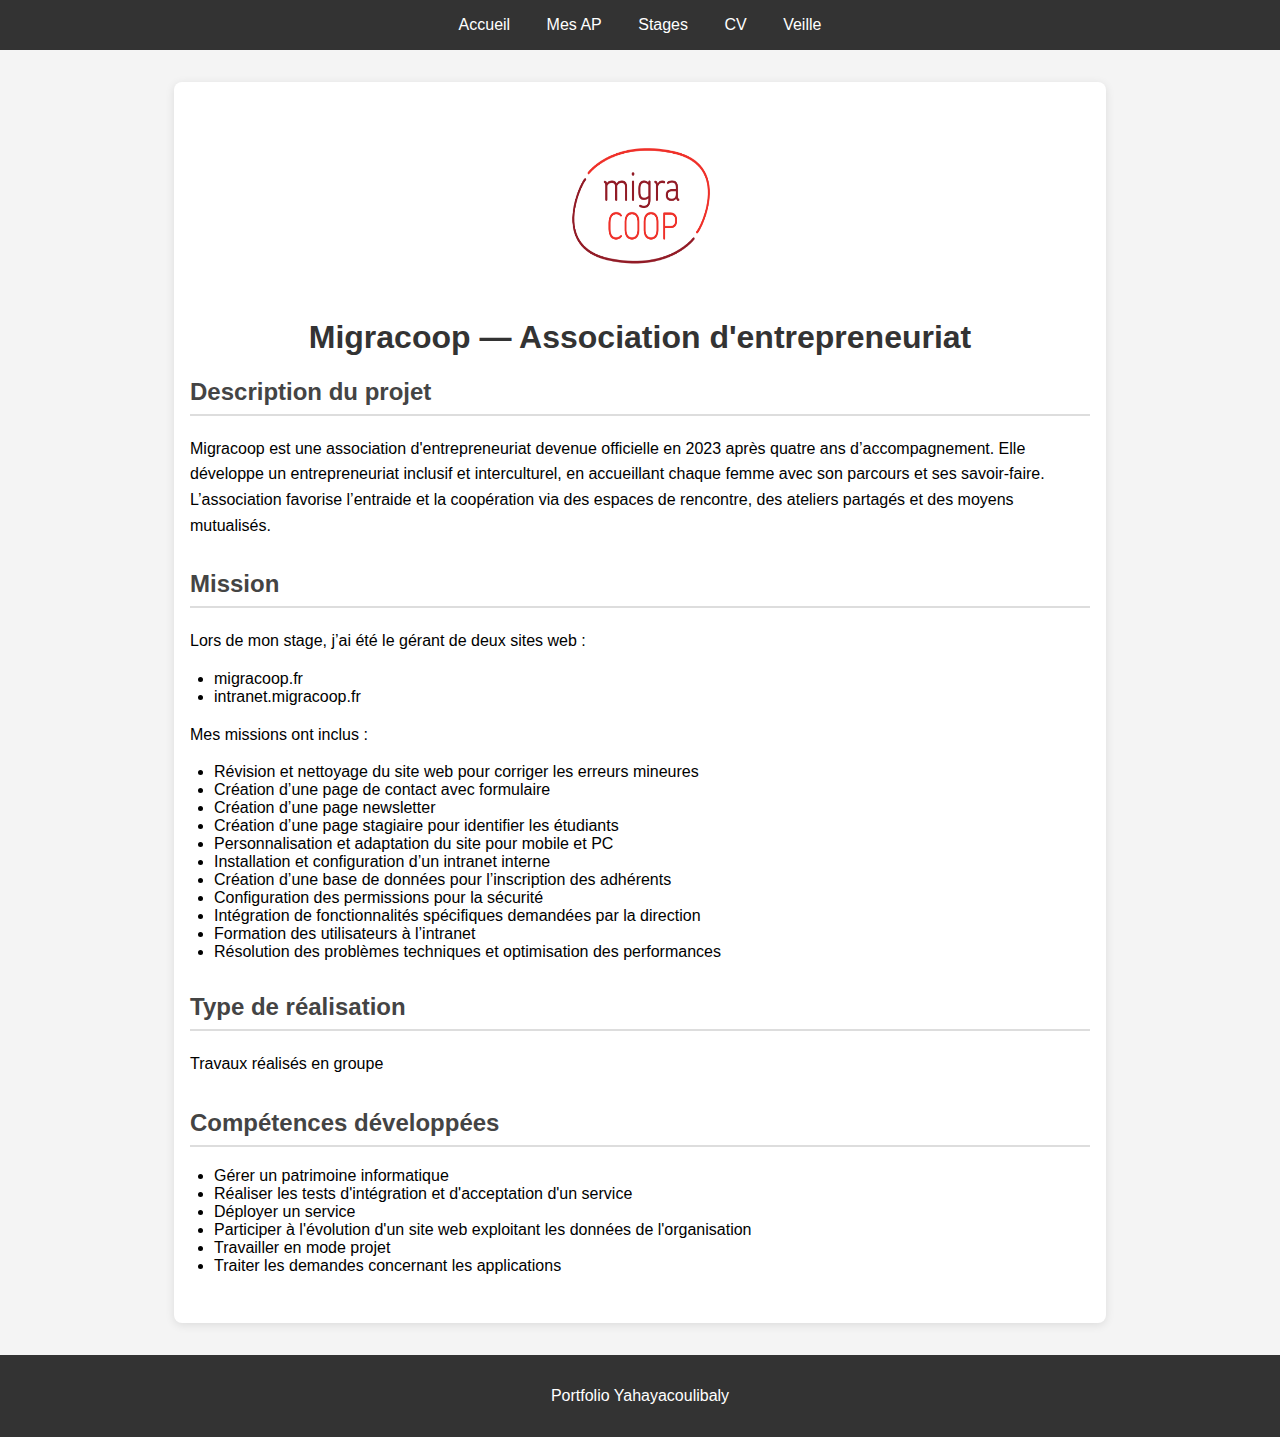
<file: Stage/Migracoop.html>
<!DOCTYPE html>
<html lang="fr">
<head>
  <meta charset="UTF-8">
  <meta name="viewport" content="width=device-width, initial-scale=1.0">
  <title>Migracoop — Portfolio Yahayacoulibaly</title>
  <style>
    body {
      font-family: Arial, sans-serif;
      background-color: #f4f4f4;
      margin: 0;
      padding: 0;
    }
    header {
      background-color: #333;
      color: white;
      padding: 1rem;
      text-align: center;
    }
    header nav a {
      color: white;
      text-decoration: none;
      margin: 0 1rem;
    }
    main {
      max-width: 900px;
      margin: 2rem auto;
      padding: 1rem;
      background-color: white;
      border-radius: 8px;
      box-shadow: 0 2px 10px rgba(0,0,0,0.1);
    }
    h1 {
      text-align: center;
      color: #333;
    }
    .section {
      margin-bottom: 2rem;
    }
    .section h2 {
      color: #444;
      border-bottom: 2px solid #ddd;
      padding-bottom: 0.5rem;
    }
      .animage {
  display: block;      /* nécessaire pour que margin auto fonctionne */
  margin: 0 auto 1rem; /* centre horizontalement et ajoute un petit espace dessous */
  width:  250px;         /* taille adaptée, pas 3px */
  height: 200px;        /* conserve les proportions */
}
    .section p {
      margin-top: 0.5rem;
      line-height: 1.6;
    }
    .section ul {
      list-style-type: disc;
      padding-left: 1.5rem;
      margin-top: 0.5rem;
    }
    footer {
      text-align: center;
      padding: 1rem;
      background-color: #333;
      color: white;
      margin-top: 2rem;

    
    }
    
  </style>
</head>
<body>

  <header>
    <nav>
      <a href="../index.html">Accueil</a>
      <a href="../AP/MenuAp.html">Mes AP</a>
      <a href="../Stage/MenuStage.html">Stages</a>
      <a href="../CV/cv.html">CV</a>
      <a href="../Veille/Veille.html">Veille</a>
    </nav>
  </header>

  <main>
    <img class="animage" conte src="../AP/photo AP1/migracoop.png" alt="PHPMA">
    <h1>Migracoop — Association d'entrepreneuriat</h1>

    <div class="section">
      <h2>Description du projet</h2>
      <p>Migracoop est une association d'entrepreneuriat devenue officielle en 2023 après quatre ans d’accompagnement. Elle développe un entrepreneuriat inclusif et interculturel, en accueillant chaque femme avec son parcours et ses savoir-faire. L’association favorise l’entraide et la coopération via des espaces de rencontre, des ateliers partagés et des moyens mutualisés.</p>
    </div>

    <div class="section">
      <h2>Mission</h2>
      <p>Lors de mon stage, j’ai été le gérant de deux sites web :</p>
      <ul>
        <li>migracoop.fr</li>
        <li>intranet.migracoop.fr</li>
      </ul>
      <p>Mes missions ont inclus :</p>
      <ul>
        <li>Révision et nettoyage du site web pour corriger les erreurs mineures</li>
        <li>Création d’une page de contact avec formulaire</li>
        <li>Création d’une page newsletter</li>
        <li>Création d’une page stagiaire pour identifier les étudiants</li>
        <li>Personnalisation et adaptation du site pour mobile et PC</li>
        <li>Installation et configuration d’un intranet interne</li>
        <li>Création d’une base de données pour l’inscription des adhérents</li>
        <li>Configuration des permissions pour la sécurité</li>
        <li>Intégration de fonctionnalités spécifiques demandées par la direction</li>
        <li>Formation des utilisateurs à l’intranet</li>
        <li>Résolution des problèmes techniques et optimisation des performances</li>
      </ul>
    </div>

    <div class="section">
      <h2>Type de réalisation</h2>
      <p>Travaux réalisés en groupe</p>
    </div>

    <div class="section">
      <h2>Compétences développées</h2>
      <ul>
        <li>Gérer un patrimoine informatique</li>
        <li>Réaliser les tests d'intégration et d'acceptation d'un service</li>
        <li>Déployer un service</li>
        <li>Participer à l'évolution d'un site web exploitant les données de l'organisation</li>
        <li>Travailler en mode projet</li>
        <li>Traiter les demandes concernant les applications</li>
      </ul>
    </div>
  </main>

  <footer>
    <p>Portfolio Yahayacoulibaly</p>
  </footer>

</body>
</html>
</file>
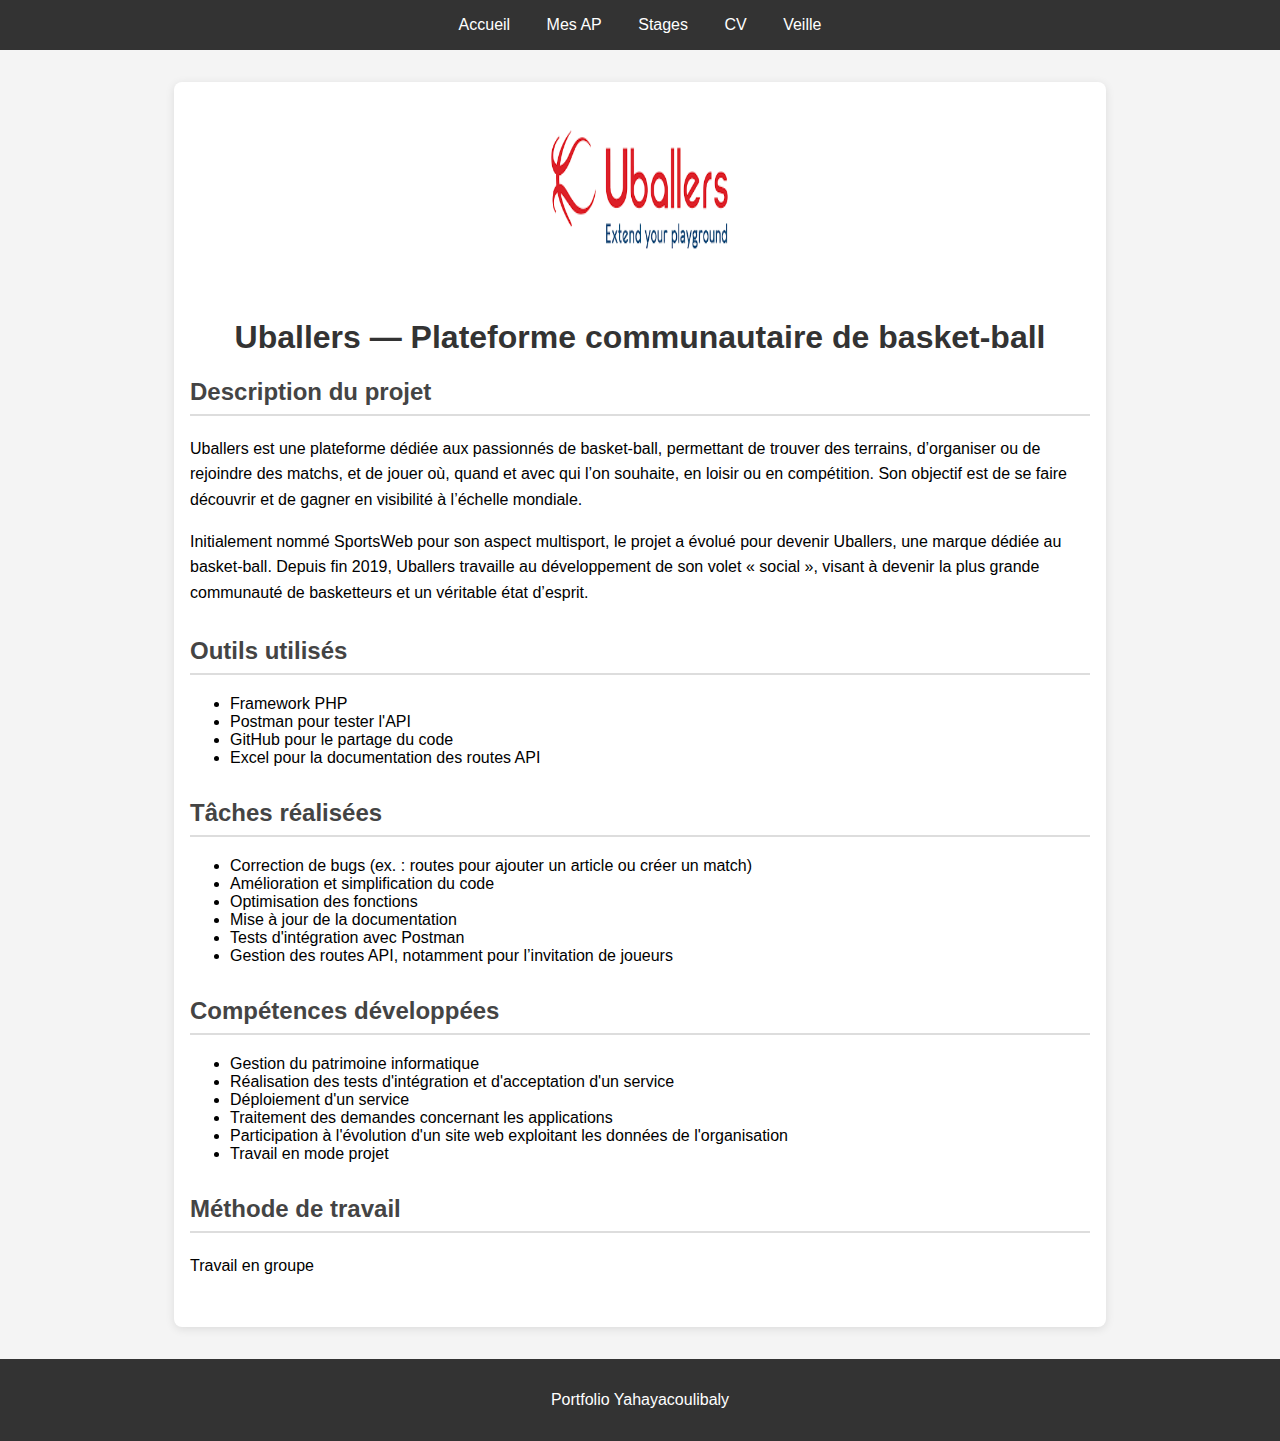
<file: Stage/Uballers.html>
<!DOCTYPE html>
<html lang="fr">
<head>
  <meta charset="UTF-8">
  <meta name="viewport" content="width=device-width, initial-scale=1.0">
  <title>Uballers — Portfolio Yahayacoulibaly</title>
  <style>
    body {
      font-family: Arial, sans-serif;
      background-color: #f4f4f4;
      margin: 0;
      padding: 0;
    }
    header {
      background-color: #333;
      color: white;
      padding: 1rem;
      text-align: center;
    }
    header nav a {
      color: white;
      text-decoration: none;
      margin: 0 1rem;
    }
    main {
      max-width: 900px;
      margin: 2rem auto;
      padding: 1rem;
      background-color: white;
      border-radius: 8px;
      box-shadow: 0 2px 10px rgba(0, 0, 0, 0.1);
    }
    h1 {
      text-align: center;
      color: #333;
    }
    .section {
      margin-bottom: 2rem;
    }
    .section h2 {
      color: #444;
      border-bottom: 2px solid #ddd;
      padding-bottom: 0.5rem;
    }
    .section p {
      margin-top: 0.5rem;
      line-height: 1.6;
    }
    .gallery {
      display: grid;
      grid-template-columns: repeat(auto-fill, minmax(200px, 1fr));
      gap: 1rem;
    }
    .gallery img {
      width: 100%;
      border-radius: 8px;
      box-shadow: 0 2px 8px rgba(0, 0, 0, 0.1);
    }
    footer {
      text-align: center;
      padding: 1rem;
      background-color: #333;
      color: white;
      margin-top: 2rem;
    }
    .animage {
  display: block;      /* nécessaire pour que margin auto fonctionne */
  margin: 0 auto 1rem; /* centre horizontalement et ajoute un petit espace dessous */
  width: 200px;         /* taille adaptée, pas 3px */
  height: 200px;        /* conserve les proportions */
}
  </style>
</head>
<body>

  <header>
    <nav>
      <a href="../index.html">Accueil</a>
      <a href="../AP/MenuAp.html">Mes AP</a>
      <a href="../Stage/MenuStage.html">Stages</a>
      <a href="../CV/cv.html">CV</a>
      <a href="../Veille/Veille.html">Veille</a>
    </nav>
  </header>

  <main>
    <img class="animage" conte src="../AP/photo AP1/download.png" alt="PHPMA">
    <h1>Uballers — Plateforme communautaire de basket-ball</h1>

    <div class="section">
      <h2>Description du projet</h2>
      <p>Uballers est une plateforme dédiée aux passionnés de basket-ball, permettant de trouver des terrains, d’organiser ou de rejoindre des matchs, et de jouer où, quand et avec qui l’on souhaite, en loisir ou en compétition. Son objectif est de se faire découvrir et de gagner en visibilité à l’échelle mondiale.</p>
      <p>Initialement nommé SportsWeb pour son aspect multisport, le projet a évolué pour devenir Uballers, une marque dédiée au basket-ball. Depuis fin 2019, Uballers travaille au développement de son volet « social », visant à devenir la plus grande communauté de basketteurs et un véritable état d’esprit.</p>
    </div>

    <div class="section">
      <h2>Outils utilisés</h2>
      <ul>
        <li>Framework PHP</li>
        <li>Postman pour tester l'API</li>
        <li>GitHub pour le partage du code</li>
        <li>Excel pour la documentation des routes API</li>
      </ul>
    </div>

    <div class="section">
      <h2>Tâches réalisées</h2>
      <ul>
        <li>Correction de bugs (ex. : routes pour ajouter un article ou créer un match)</li>
        <li>Amélioration et simplification du code</li>
        <li>Optimisation des fonctions</li>
        <li>Mise à jour de la documentation</li>
        <li>Tests d'intégration avec Postman</li>
        <li>Gestion des routes API, notamment pour l’invitation de joueurs</li>
      </ul>
    </div>

    <div class="section">
      <h2>Compétences développées</h2>
      <ul>
        <li>Gestion du patrimoine informatique</li>
        <li>Réalisation des tests d'intégration et d'acceptation d'un service</li>
        <li>Déploiement d'un service</li>
        <li>Traitement des demandes concernant les applications</li>
        <li>Participation à l'évolution d'un site web exploitant les données de l'organisation</li>
        <li>Travail en mode projet</li>
      </ul>
    </div>

    <div class="section">
      <h2>Méthode de travail</h2>
      <p>Travail en groupe</p>
    </div>
  </main>

  <footer>
    <p>Portfolio Yahayacoulibaly</p>
  </footer>

</body>
</html>
</file>
<file: CV/style.css>
/* Réinitialisation des marges et des paddings */
* {
  margin: 0;
  padding: 0;
  box-sizing: border-box;
}

/* Style global */
body {
  font-family: Arial, sans-serif;
  background-color: #f4f4f4;
  color: #333;
  line-height: 1.6;
}

/* En-tête */
header {
  background-color: #333;
  color: white;
  padding: 10px 20px;
  text-align: center;
}

header h1 {
  margin-bottom: 10px;
}

header nav a {
  color: white;
  margin: 0 10px;
  text-decoration: none;
  font-weight: bold;
}

header nav a:hover {
  text-decoration: underline;
}

/* Contenu principal */
main {
  padding: 20px;
}

h2 {
  text-align: center;
  margin-bottom: 20px;
}

.section {
  margin-bottom: 20px;
}

ul {
  list-style-type: none;
}

ul li {
  margin-bottom: 10px;
}

/* Pied de page */
footer {
  background-color: #333;
  color: white;
  text-align: center;
  padding: 10px;
  position: fixed;
  bottom: 0;
  width: 100%;
}
</file>
<file: Stage/style.css>
/* Réinitialisation des marges et des paddings */
* {
  margin: 0;
  padding: 0;
  box-sizing: border-box;
}

/* Style global */
body {
  font-family: Arial, sans-serif;
  background-color: #f4f4f4;
  color: #333;
  line-height: 1.6;
}

/* En-tête */
header {
  background-color: #333;
  color: white;
  padding: 10px 20px;
  text-align: center;
}

header h1 {
  margin-bottom: 10px;
}

header nav a {
  color: white;
  margin: 0 10px;
  text-decoration: none;
  font-weight: bold;
}

header nav a:hover {
  text-decoration: underline;
}

/* Contenu principal */
main {
  padding: 20px;
}

h2 {
  text-align: center;
  margin-bottom: 20px;
}

.stage {
  background-color: white;
  margin-bottom: 20px;
  padding: 15px;
  border-radius: 8px;
  box-shadow: 0 2px 5px rgba(0, 0, 0, 0.1);
}

.stage h3 {
  margin-bottom: 10px;
}

.stage p {
  margin-bottom: 10px;
}

.stage .btn {
  display: inline-block;
  background-color: #333;
  color: white;
  padding: 10px 20px;
  text-decoration: none;
  border-radius: 5px;
  text-align: center;
}

.stage .btn:hover {
  background-color: #555;
}

/* Pied de page */
footer {
  background-color: #333;
  color: white;
  text-align: center;
  padding: 10px;
  position: fixed;
  bottom: 0;
  width: 100%;
}
</file>
